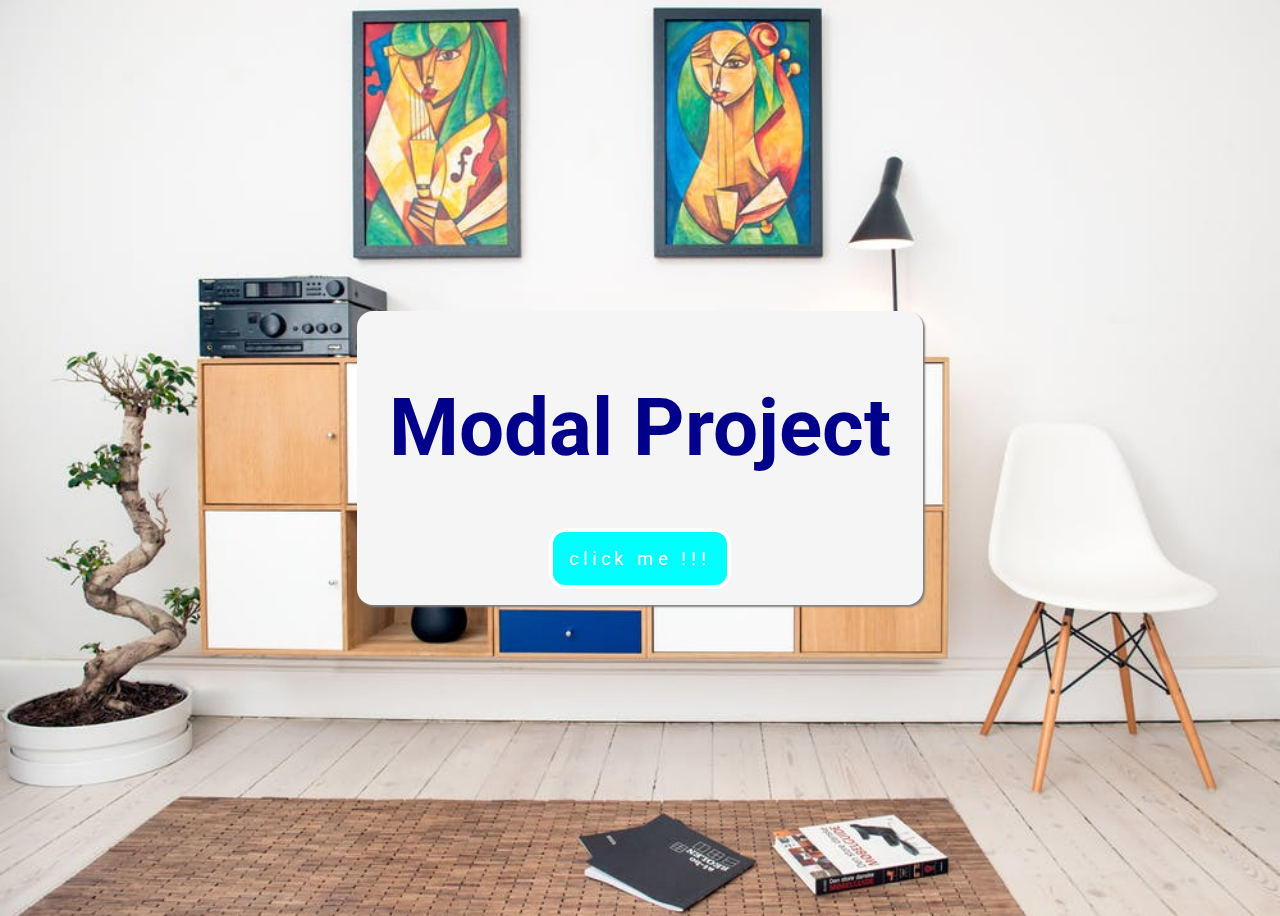
<file: 05-modal/index.html>
<!DOCTYPE html>
<html lang="en">
<head>
    <meta charset="UTF-8">
    <meta http-equiv="X-UA-Compatible" content="IE=edge">
    <meta name="viewport" content="width=device-width, initial-scale=1.0">
    <title>Document</title>
    <link rel="stylesheet" href="https://cdnjs.cloudflare.com/ajax/libs/font-awesome/6.3.0/css/all.min.css" integrity="sha512-SzlrxWUlpfuzQ+pcUCosxcglQRNAq/DZjVsC0lE40xsADsfeQoEypE+enwcOiGjk/bSuGGKHEyjSoQ1zVisanQ==" 
    crossorigin="anonymous" referrerpolicy="no-referrer" />
    <link rel="preconnect" href="https://fonts.googleapis.com">
<link rel="preconnect" href="https://fonts.gstatic.com" crossorigin>
<link href="https://fonts.googleapis.com/css2?family=Poppins:wght@300&family=Roboto:wght@300&display=swap" rel="stylesheet">
    <link rel="stylesheet" href="style.css">
</head>
<body>
    <div class="container">
        <h1 class="text">Modal Project</h1>
        
        <button class="btn btn-success">click me !!!</button>
    </div>
    <div class="modal-overlay ">
        <div class="modal-container">
            <h3>modal container</h3>
            <button class="close-btn">
                <i class="fa-solid fa-xmark"></i>
            </button>
        </div>
        
    </div>
</body>
    <script src="app.js"></script>
</html>
</file>
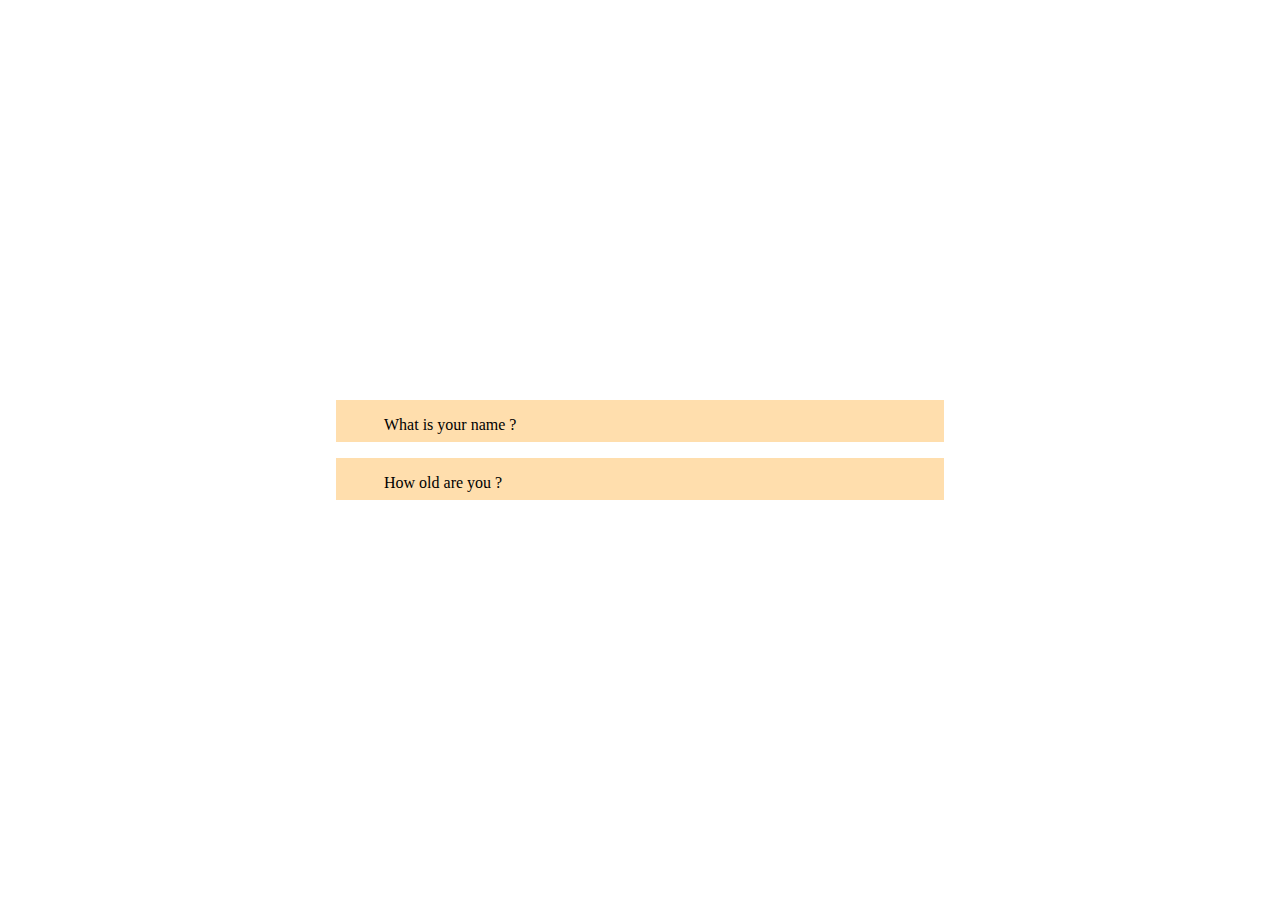
<file: 07-question/index.html>
<!DOCTYPE html>
<html lang="en">
<head>
    <meta charset="UTF-8">
    <meta http-equiv="X-UA-Compatible" content="IE=edge">
    <meta name="viewport" content="width=device-width, initial-scale=1.0">
    <title>Document</title>
    <link rel="stylesheet" href="https://cdnjs.cloudflare.com/ajax/libs/font-awesome/6.3.0/css/all.min.css" integrity="sha512-SzlrxWUlpfuzQ+pcUCosxcglQRNAq/DZjVsC0lE40xsADsfeQoEypE+enwcOiGjk/bSuGGKHEyjSoQ1zVisanQ==" 
    crossorigin="anonymous" referrerpolicy="no-referrer" />
    <link rel="preconnect" href="https://fonts.googleapis.com">
    <link rel="stylesheet" href="style.css">
</head>
<body>
    <div class="container-all"></div>
    <!-- <div class="container">
        <div class="container-question">
            <p class="question-text">What is your name ?</p>
            <button class="question-btn">
                <i class="fa-regular fa-square-plus"></i>
            </button>
        </div>
        <div class="container-answer">
            <p>Lorem ipsum, dolor sit amet consectetur a
                dipisicing elit. Rerum sit cum, quod tempora 
                quasi sapiente illo mollitia aspernatur deserunt 
                pariatur dolor ratione 
                sequi laudantium magni aperiam amet 
                voluptatem nobis numquam!</p>
        </div>
    </div> -->
</body>
<script src="app.js"></script>
</html>
</file>
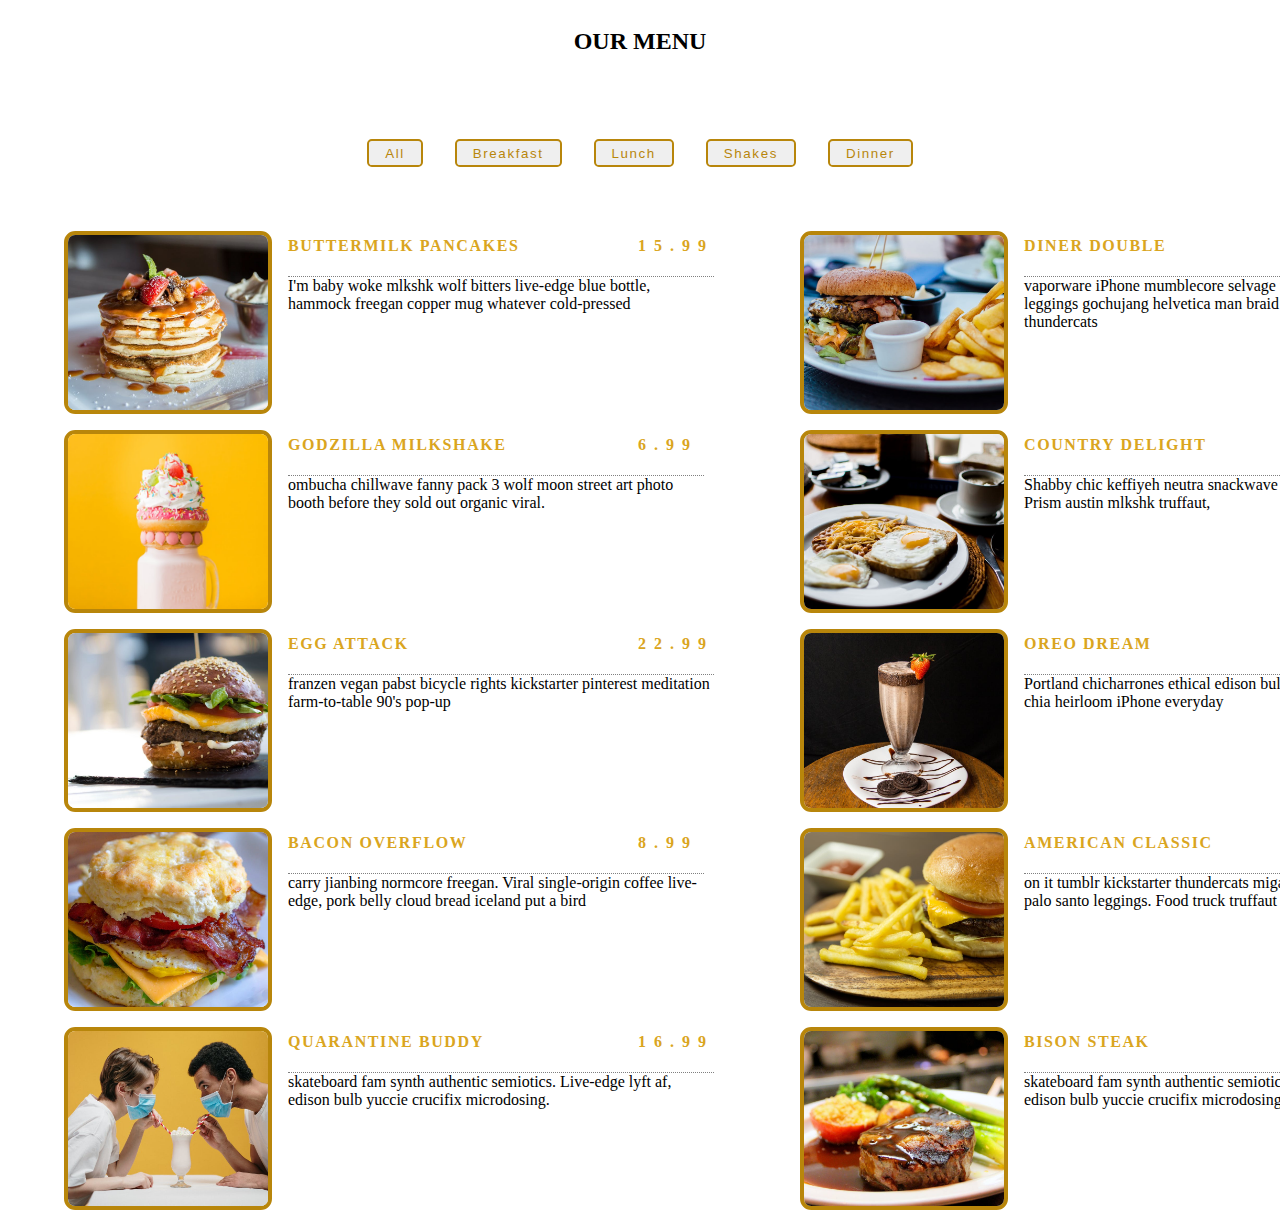
<file: 08-section/index.html>
<!DOCTYPE html>
<html lang="en">
<head>
    <meta charset="UTF-8">
    <meta http-equiv="X-UA-Compatible" content="IE=edge">
    <meta name="viewport" content="width=device-width, initial-scale=1.0">
    <link rel="stylesheet" href="https://cdnjs.cloudflare.com/ajax/libs/font-awesome/6.3.0/css/all.min.css" integrity="sha512-SzlrxWUlpfuzQ+pcUCosxcglQRNAq/DZjVsC0lE40xsADsfeQoEypE+enwcOiGjk/bSuGGKHEyjSoQ1zVisanQ==" 
    crossorigin="anonymous" referrerpolicy="no-referrer" />
    <title>Document</title>
    <link rel="stylesheet" href="style.css">
</head>
<body>
    <section class="menu">
        <!--title-->
        <div class="title">
            <h2>our menu</h2>
            <div class="underline">
            </div>
        </div>
        <!-- filter button -->
        <div class="btn-container">
            <!-- <button class="btn-all filter-btn" data-id="all">all</button>
            <button class="btn-breakfast filter-btn" data-id="breakfast">breakfast</button>
            <button class="btn-lunch filter-btn" data-id="lunch">lunch</button>
            <button class="btn-shakes filter-btn" data-id="shakes">shakes</button>
            <button class="btn-dinner filter-btn" data-id="dinner">dinner</button> -->
        </div>
        <!-- menu items -->
        <div class="section-center">
            <!-- single items -->
            <!-- <artical class="artical">
                <img src="./menu-item.jpeg" class="photo" 
                alt="menu item" srcset="">
                <div class="item-info">
                    <header>
                        <h4>buttermilk pancakes</h4>
                        <h4 class="price">$15</h4>
                    </header>
                    <p class="item-text">
                        Lorem ipsum dolor sit amet consectetur adipisicing elit.
                         Sequi recusandae vitae reiciendis incidunt odio nemo 
                         accusantium velit suscipit! Soluta quibusdam atque quis 
                         non sit molestiae 
                        dolorem repellendus consequuntur molestias iste!
                    </p>
                </div>
            </artical> -->
            <!-- end of single item -->
        </div>
    </section>
</body>
<script src="app.js"></script>
</html>
</file>
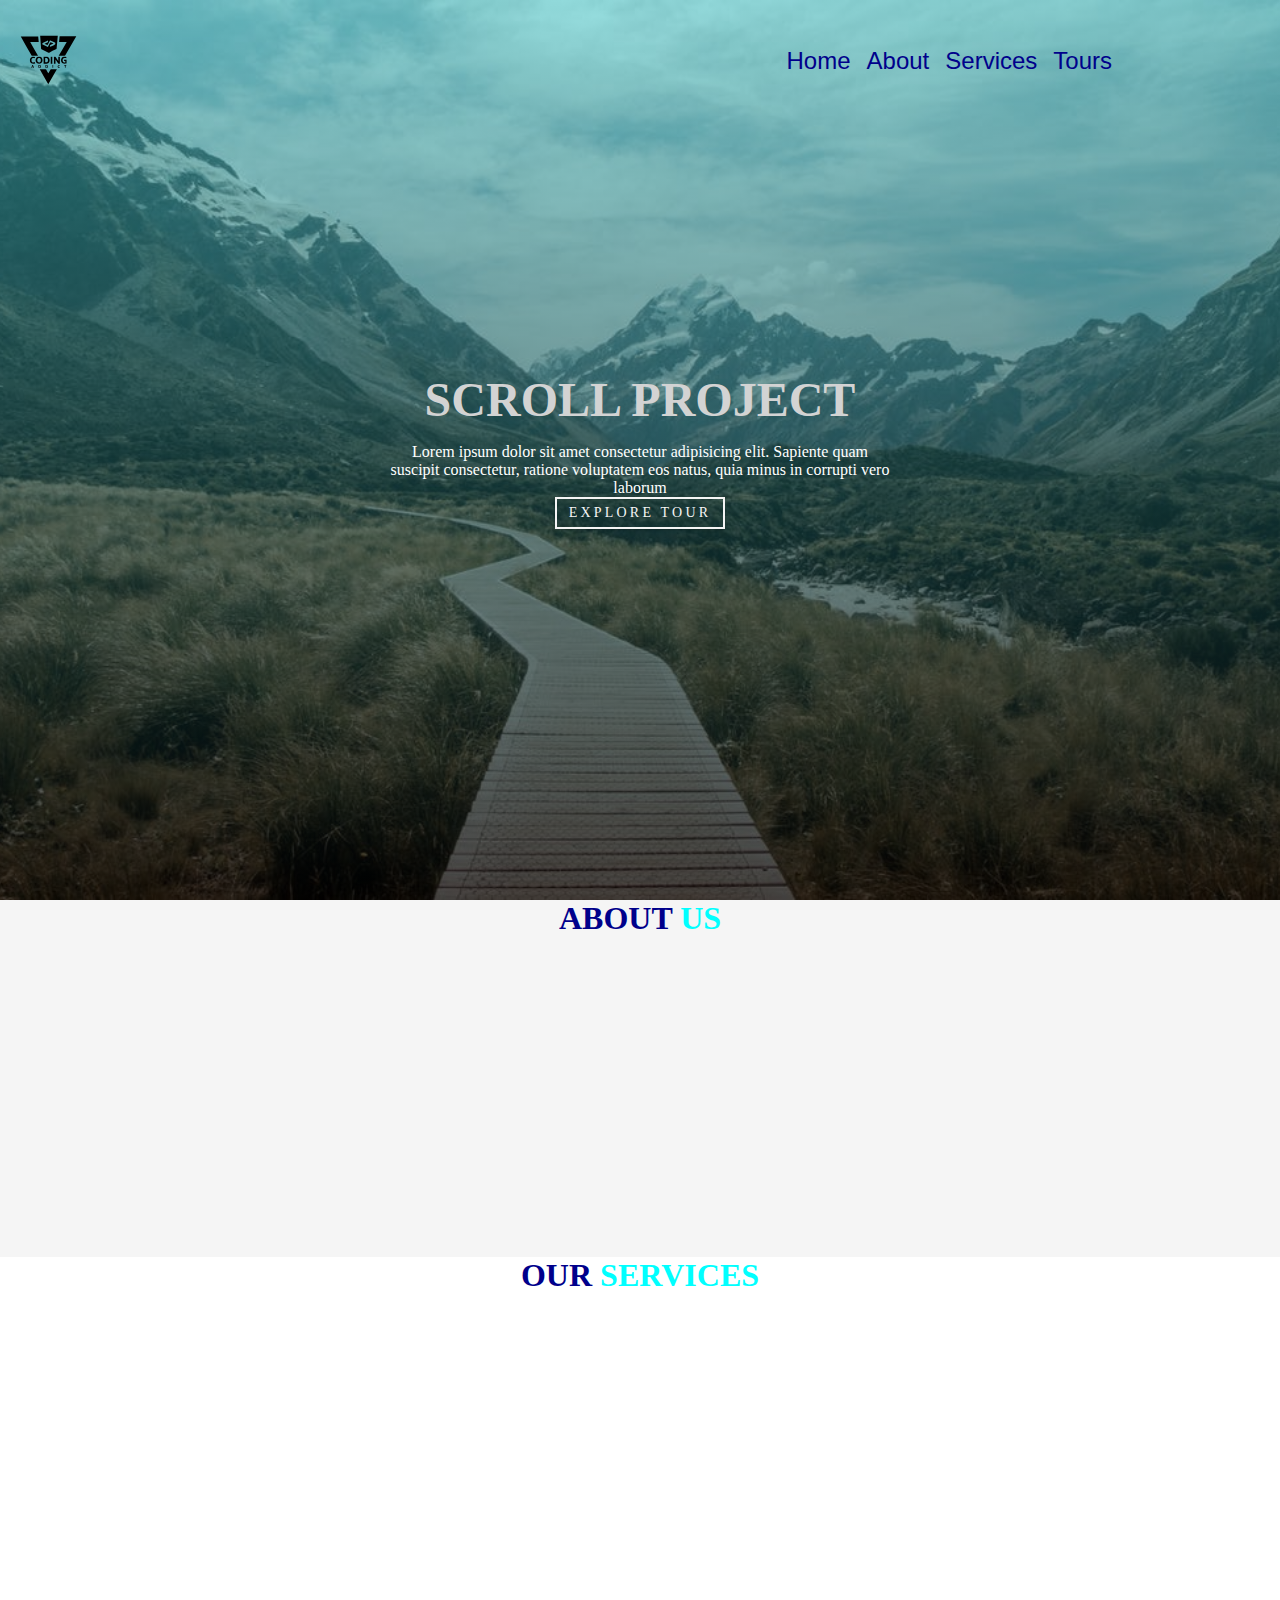
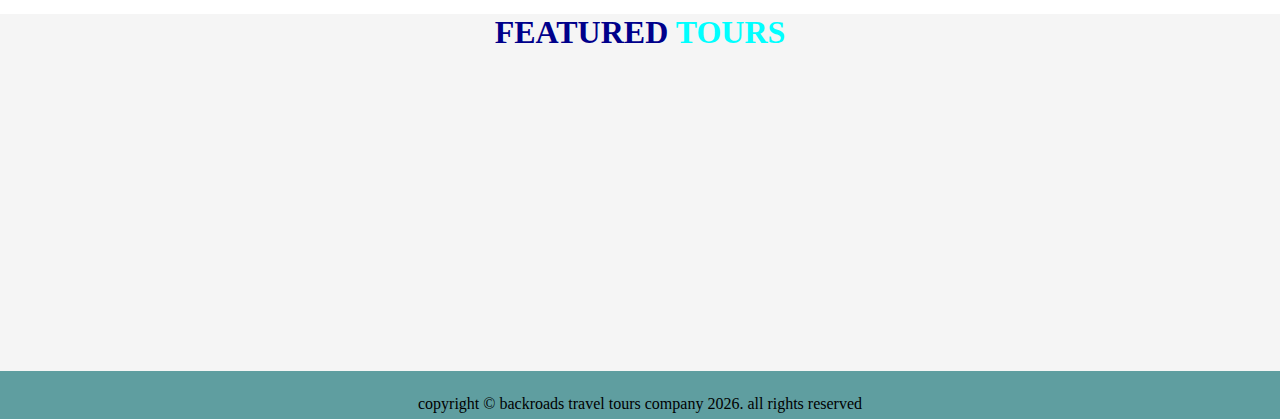
<file: 10-scroll/index.html>
<!DOCTYPE html>
<html lang="en">
<head>
    <meta charset="UTF-8">
    <meta http-equiv="X-UA-Compatible" content="IE=edge">
    <meta name="viewport" content="width=device-width, initial-scale=1.0">
    <link rel="stylesheet" href="https://cdnjs.cloudflare.com/ajax/libs/font-awesome/6.3.0/css/all.min.css" integrity="sha512-SzlrxWUlpfuzQ+pcUCosxcglQRNAq/DZjVsC0lE40xsADsfeQoEypE+enwcOiGjk/bSuGGKHEyjSoQ1zVisanQ==" 
    crossorigin="anonymous" referrerpolicy="no-referrer" />
    <title>Document</title>
    <link rel="stylesheet" href="style.css">
</head>
<body>
    <header class="header-container" id="home">
        <nav class="nav-container">
            <div class="nav-logo">
                <img src="./logo.svg" alt="logo" class="img-logo">
                <button class="nav-toggle">
                    <i class="fa-solid fa-bars"></i>
                </button>
            </div>
            <div class="nav-title">
                <ul class="links">
                    <li>
                        <a href="#home">home</a>
                    </li>
                    <li>
                        <a href="#about">about</a>
                    </li>
                    <li>
                        <a href="#services">services</a>
                    </li>
                    <li><a href="#tours">tours</a></li>
                </ul>
            </div>
        </nav>
        
        <div class="banner">
            <div class="title-container">
                <h1>SCROLL PROJECT</h1>
                <p>Lorem ipsum dolor sit amet consectetur adipisicing elit. Sapiente quam suscipit consectetur,
                    ratione voluptatem eos natus, quia minus in corrupti vero laborum
                </p>
                <a href="#tours" class="banner-link">explore tour</a>
            </div>
        </div>
    </header>
    <!-- about -->
    <section id="about" class="section1">
        <div class="title">
          <h2>about <span>us</span></h2>
        </div>
      </section>
      <!-- services -->
      <section id="services" class="section2">
        <div class="title">
          <h2>our <span>services</span></h2>
        </div>
      </section>
      <!-- contact -->
      <section id="tours" class="section3">
        <div class="title">
          <h2>featured <span>tours</span></h2>
        </div>
      </section>
      <!-- footer -->
      <footer class="section">
        <p>
          copyright &copy; backroads travel tours company
          <span id="date"></span>. all rights reserved
        </p>
        
      </footer>
      <a class="scroll-link " href="#home">
        <i class="fas fa-arrow-up"></i>
      </a>
</body>
    <script src="app.js"></script>
</html>
</file>
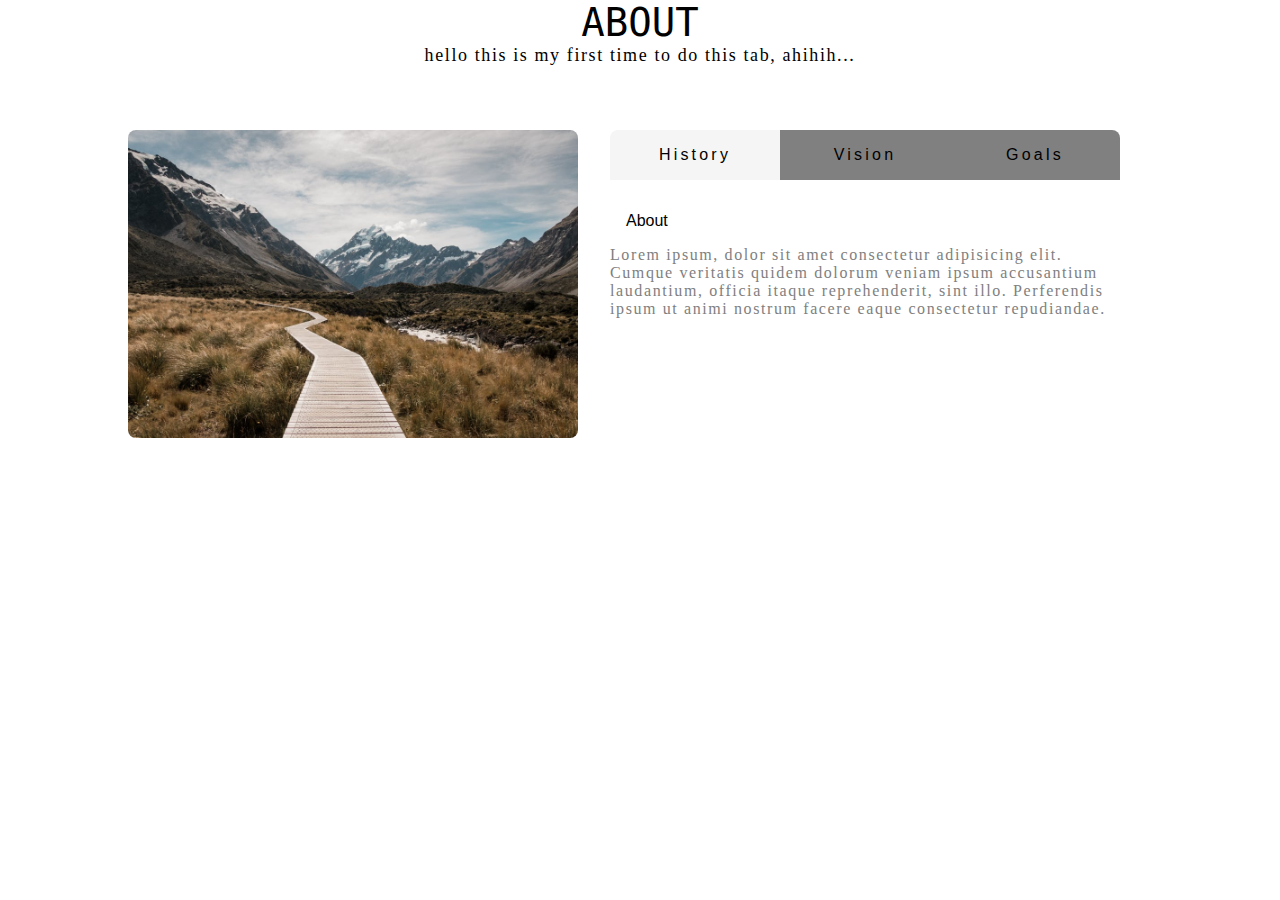
<file: 11-tabs/index.html>
<!DOCTYPE html>
<html lang="en">
<head>
    <meta charset="UTF-8">
    <meta http-equiv="X-UA-Compatible" content="IE=edge">
    <meta name="viewport" content="width=device-width, initial-scale=1.0">
    <title>Document</title>
    <link rel="stylesheet" href="style.css">
</head>
<body>
    <h1 class="main-title">about</h1>
    <p class="large-p">hello this is my first time to do this tab, ahihih...</p>
    <div class="all-container">
        <div class="tabs-container">
            <div class="img-container">
                <img src="./hero-bcg.jpeg" alt="image" class="img">
            </div>
            <article>
                <div class="tabs-title-container">
                    <button class="btn-tabs active" data-id = 'history'>history</button>
                    <button class="btn-tabs" data-id = 'vision'>vision</button>
                    <button class="btn-tabs" data-id = 'goals'>goals</button>
                </div>
                <div class="content-container">
                    <h4 class="title-content">about</h4>
                    <p class="content">
                        Lorem ipsum, dolor sit amet consectetur adipisicing elit. 
                        Cumque veritatis quidem dolorum veniam ipsum accusantium laudantium,
                         officia itaque reprehenderit, sint illo. Perferendis ipsum 
                         ut animi nostrum facere eaque consectetur repudiandae.
                    </p>
                </div>
            </article>
        </div>
    </div> 
</body>
<script src="app.js"></script>
</html>
</file>
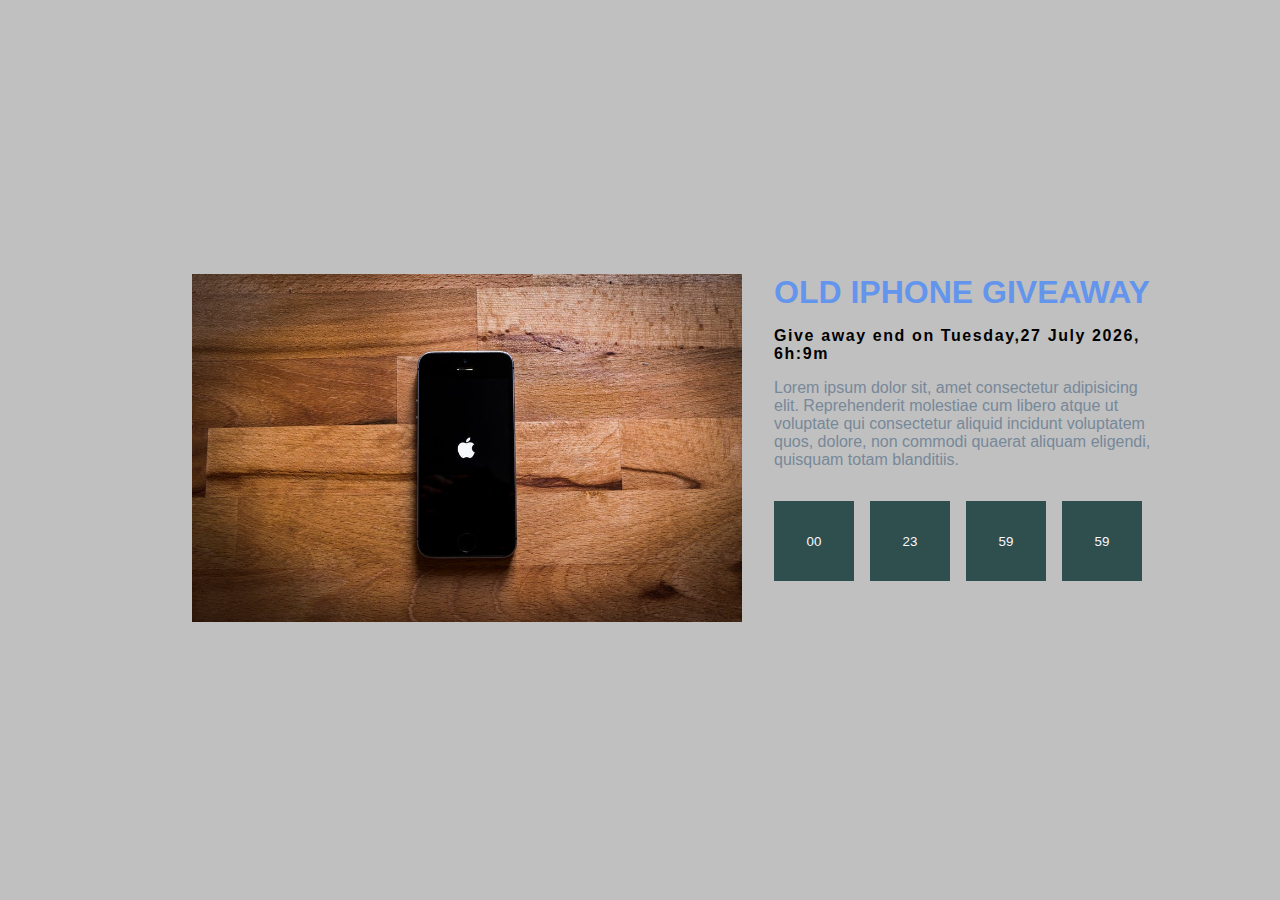
<file: 12-countdown/index.html>
<!DOCTYPE html>
<html lang="en">
<head>
    <meta charset="UTF-8">
    <meta http-equiv="X-UA-Compatible" content="IE=edge">
    <meta name="viewport" content="width=device-width, initial-scale=1.0">
    <title>Document</title>
    <link rel="stylesheet" href="style.css">
</head>
<body>
    <div class="all-container">
        <div class="countdown-container">
            <div class="countdow-img">
                <img src="./gift.jpeg" alt="image" class="img">
            </div>
            <div class="right-container">
                <h1>OLD IPHONE GIVEAWAY</h1>
                <h4 class="give-away"></h4>
                
                <p>Lorem ipsum dolor sit, amet consectetur adipisicing elit. Reprehenderit 
                    molestiae cum libero atque ut voluptate qui consectetur aliquid incidunt
                     voluptatem quos, dolore,
                     non commodi quaerat aliquam eligendi, quisquam totam blanditiis.</p>
                <div class="btn-timer">
                    <button class="day deadline-format">10 day</button>
                    <button class="hour deadline-format">1 hour</button>
                    <button class="minute deadline-format">10 day</button>
                    <button class="second deadline-format">10 day</button>
                 
                </div>
            </div>
        </div>
    </div>
</body>
<script src="app.js"></script>
</html>
</file>
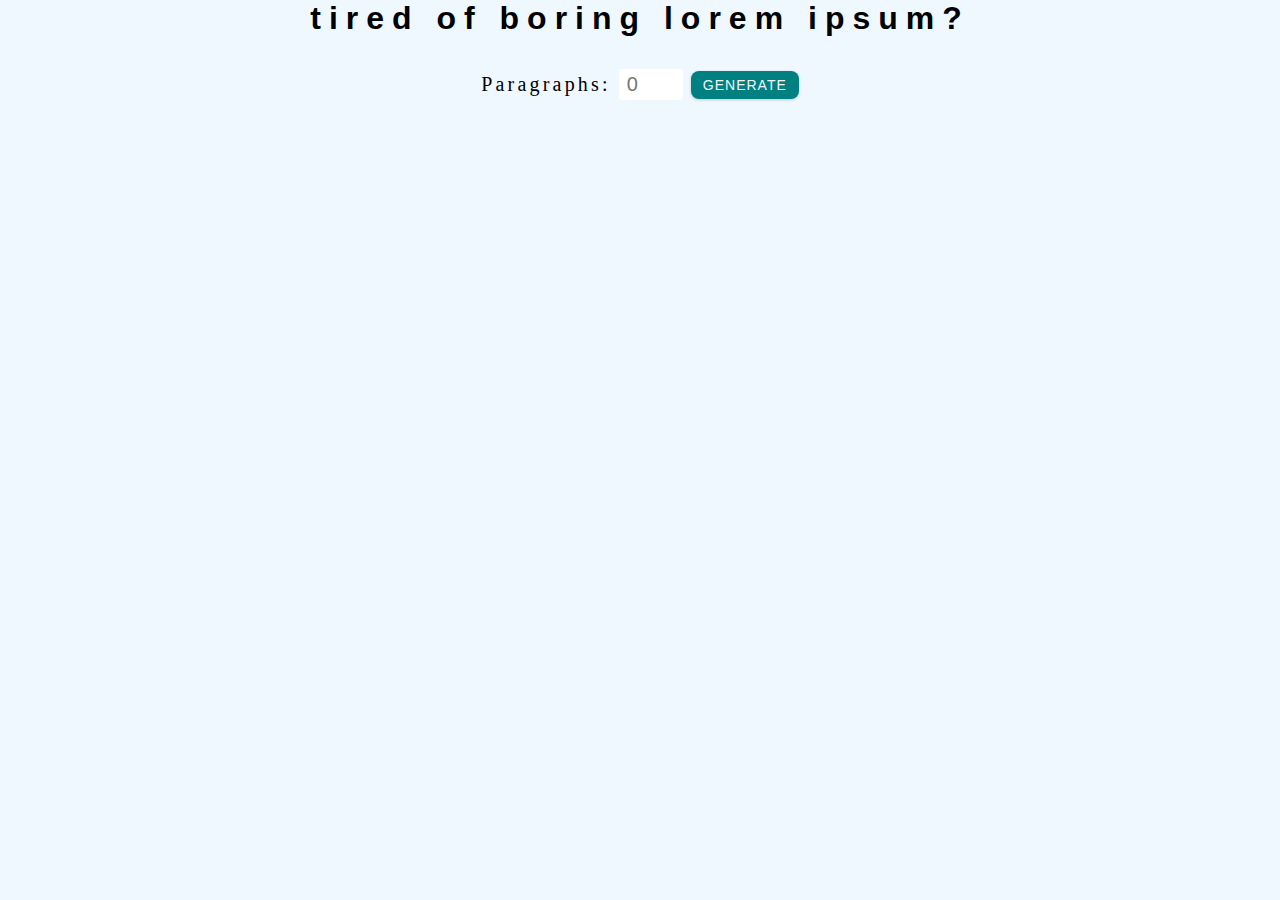
<file: 13-lorem-ipsum/index.html>
<!DOCTYPE html>
<html lang="en">
<head>
    <meta charset="UTF-8">
    <meta http-equiv="X-UA-Compatible" content="IE=edge">
    <meta name="viewport" content="width=device-width, initial-scale=1.0">
    <title>Document</title>
    <link rel="stylesheet" href="style.css">
</head>
<body>
    <section class="section-center">
        <h3>tired of boring lorem ipsum?</h3>
        <form class="lorem-form">
          <label for="amount">paragraphs:</label>
          <input type="number" name="amount" id="amount" placeholder="0" />
          <button type="submit" class="btn">generate</button>
        </form>
        <article class="lorem-text"></article>
      </section>
</body>
    <script src="app.js"></script>
</html>
</file>
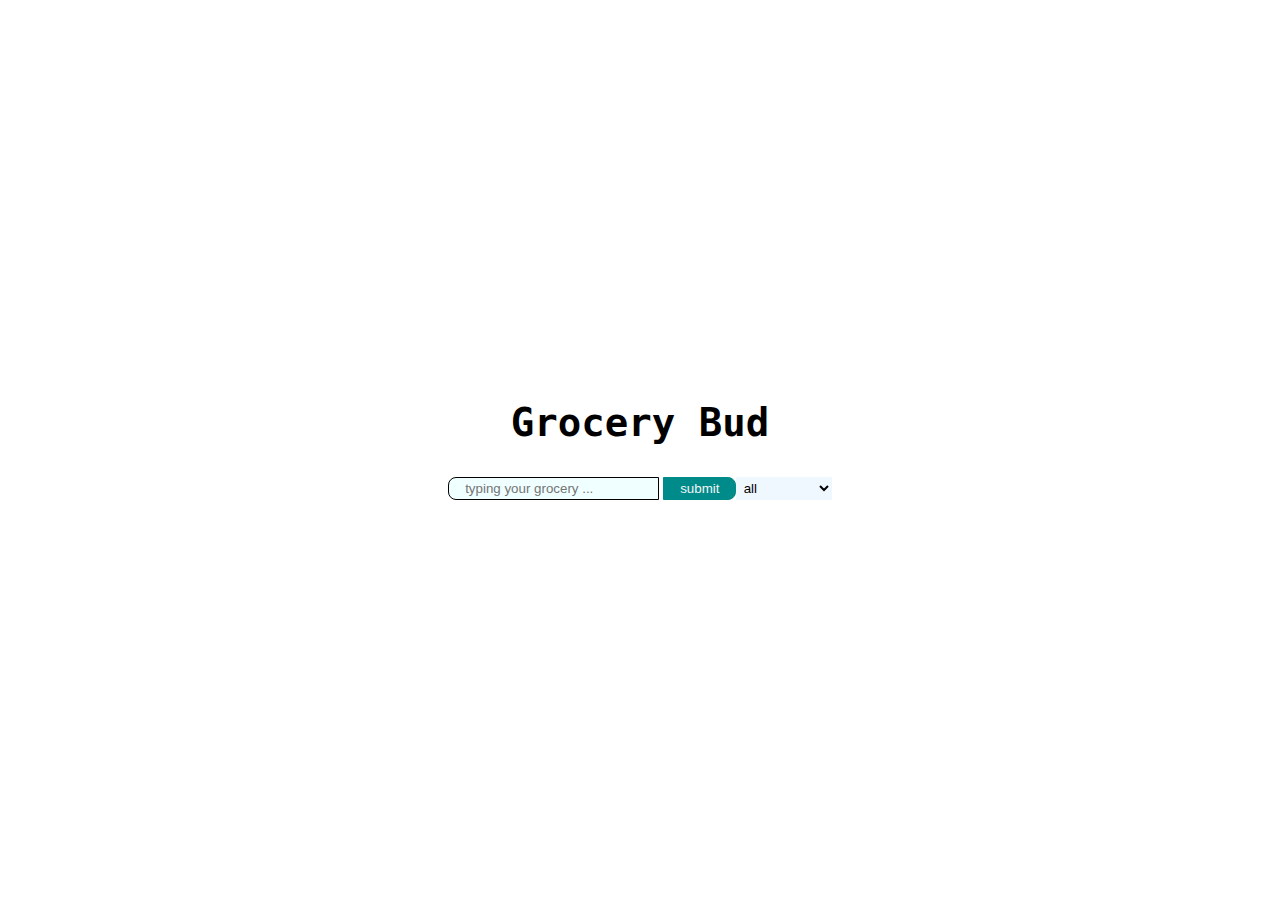
<file: 14-grocery-bud(to-do-list)/index.html>
<!DOCTYPE html>
<html lang="en">
<head>
    <meta charset="UTF-8">
    <meta http-equiv="X-UA-Compatible" content="IE=edge">
    <meta name="viewport" content="width=device-width, initial-scale=1.0">
    <link rel="stylesheet" href="https://cdnjs.cloudflare.com/ajax/libs/font-awesome/6.3.0/css/all.min.css" integrity="sha512-SzlrxWUlpfuzQ+pcUCosxcglQRNAq/DZjVsC0lE40xsADsfeQoEypE+enwcOiGjk/bSuGGKHEyjSoQ1zVisanQ==" 
    crossorigin="anonymous" referrerpolicy="no-referrer" />
    <title>Document</title>
    <link rel="stylesheet" href="style.css">
</head>
<body>
    <div class="all-container">
        <div class="to-do-container">
            <h1 class="title">Grocery Bud</h1>
            <div class="form-container">
                <form action="" class="form">
                    <input type="text" class="grocery-input" placeholder="typing your grocery ... ">
                    <button type="submit" class="btn-grocery">submit</button>
                </form>
                <div class="filter-container">
                    <select class="filter">
                        <option value="all" data-id="all">all</option>
                        <option value="complete"data-id='complete'>complete</option>
                        <option value="uncomplete" data-id="uncomplete">uncomplete</option>
                    </select>
                </div>
            </div>
            <div class="items-container"></div>
        </div>
    </div>
</body>
<script src="app.js"></script>
</html>
</file>
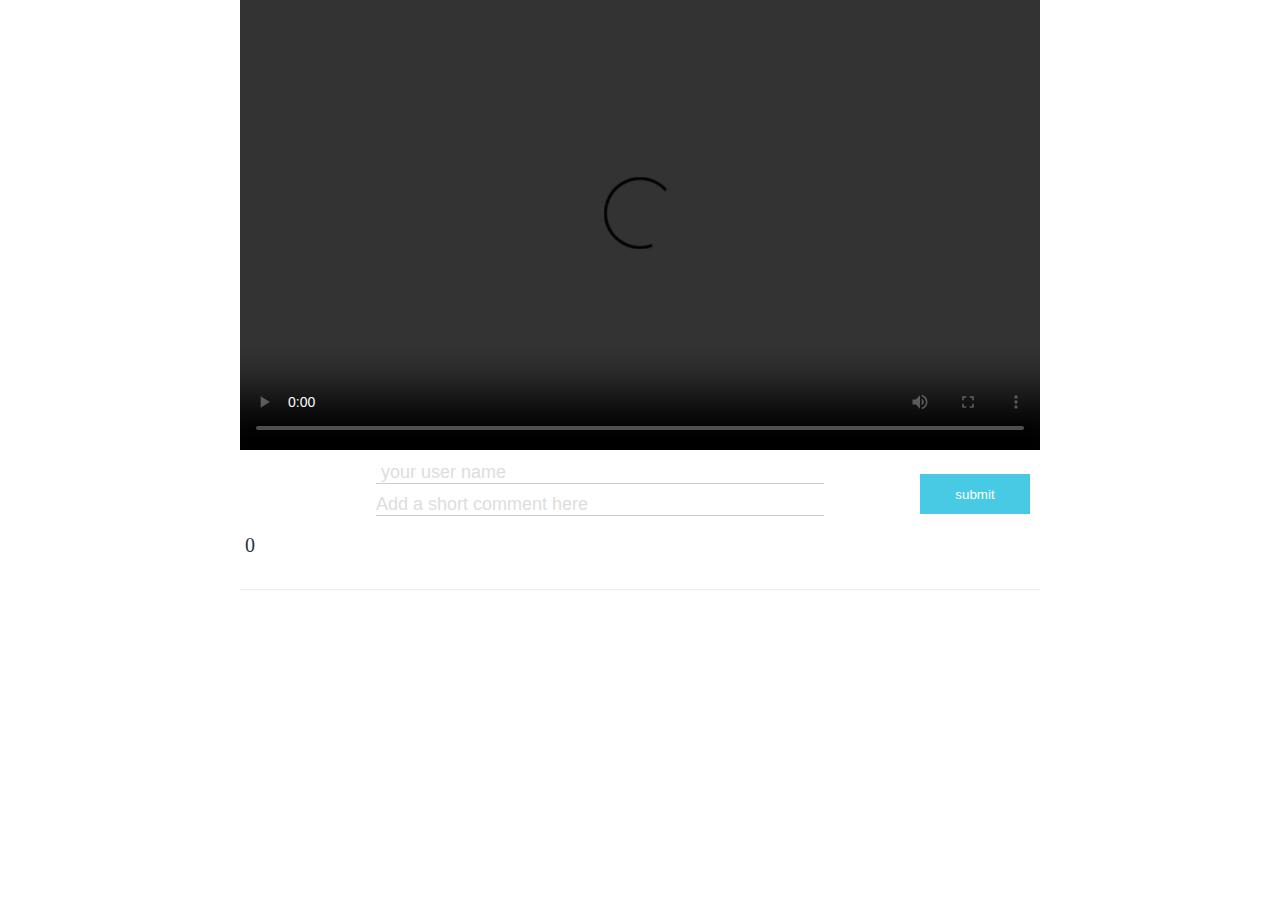
<file: 17-comment-video/index.html>
<!DOCTYPE html>
<html lang="en">
<head>
    <meta charset="UTF-8">
    <meta http-equiv="X-UA-Compatible" content="IE=edge">
    <meta name="viewport" content="width=device-width, initial-scale=1.0">
    <title>Document</title>
    <link rel="stylesheet" href="https://cdnjs.cloudflare.com/ajax/libs/font-awesome/6.3.0/css/all.min.css" integrity="sha512-SzlrxWUlpfuzQ+pcUCosxcglQRNAq/DZjVsC0lE40xsADsfeQoEypE+enwcOiGjk/bSuGGKHEyjSoQ1zVisanQ==" 
    crossorigin="anonymous" referrerpolicy="no-referrer" />
    <link rel="stylesheet" href="style.css">
</head>
<body>
    <div class="container center__display">
        <div class="top">
            <div class="video__container">
                <video src="" width="800" height="450" controls>
                    <source src="">
                </video>
                <form >
                    <div class="heart__icon center__display">
                        <i class="far fa-heart"></i>
                    </div>
                    <div class="form__info center__display">
                        <input type="text" name="user"
                        id="user" placeholder=" your user name">
                        <input type="text"
                        name="comment" id="comment"
                        placeholder="Add a short comment here">
                    </div>
                    <button type="submit" class="submit_btn">
                        submit
                    </button>
                </form>
                <div class="likes__count">
                    <i class="far fa-heart"></i>
                    <small class="count">0</small>
                </div>
            </div>
            <div class="comments__container center__display">
            </div>
        </div>
    </div>
</body>
<script src="app.js"></script>
</html>
</file>
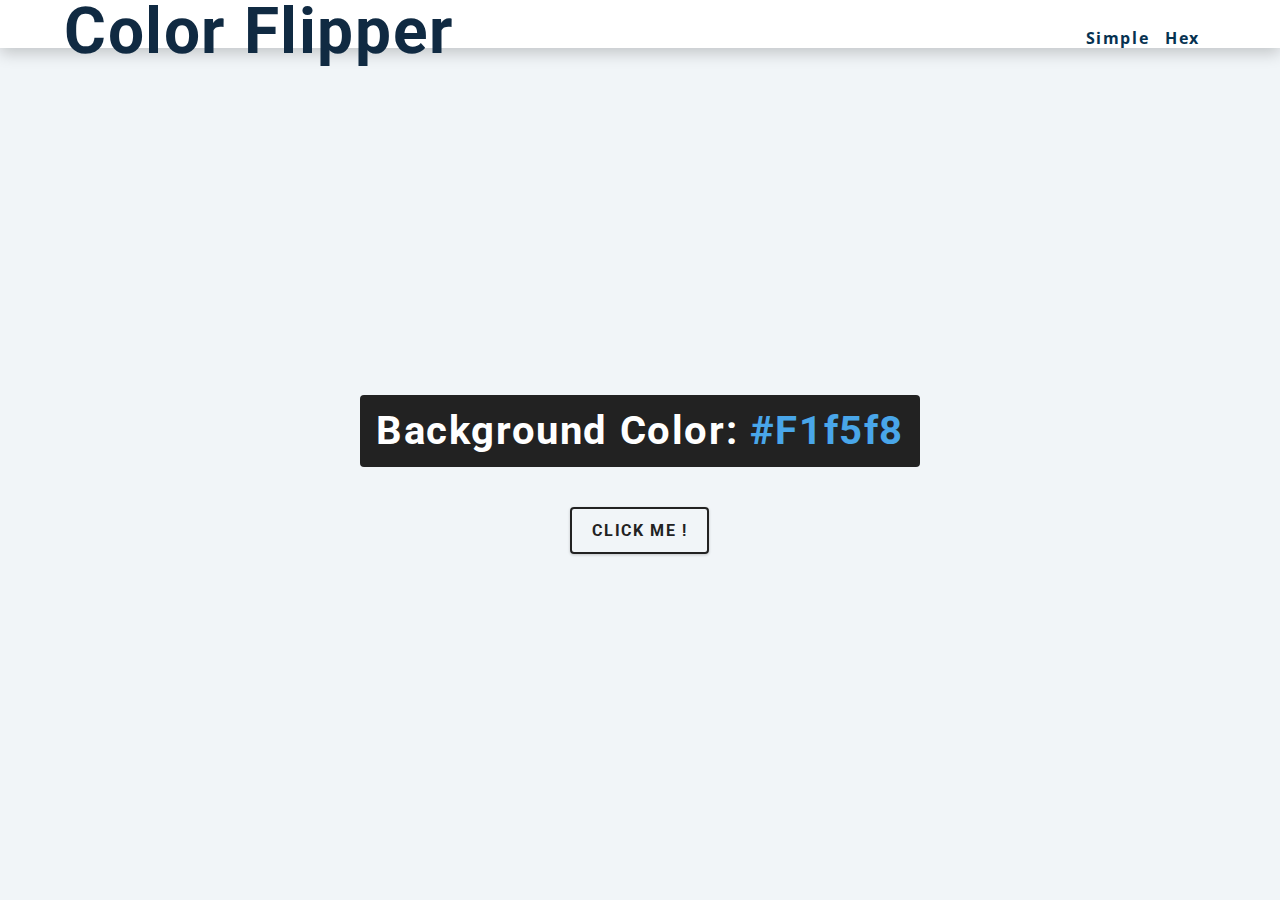
<file: 01-color-flipper/setup/index.html>
<!DOCTYPE html>
<html lang="en">
  <head>
    <meta charset="UTF-8" />
    <meta name="viewport" content="width=device-width, initial-scale=1.0" />
    <title>Color Flipper || Simple</title>

    <!-- styles -->
    <link rel="stylesheet" href="styles.css" />
  </head>
  <body>
    <nav>
      <div class="nav nav-center">
        <h1 class="w-50">color flipper</h1>
        <ul>
          <li>
            <a href="index.html">simple</a>
          </li>
          <li>
            <a href="hex.html">hex</a>
          </li>
        </ul>
      </div>
      
    </nav>
    <main>
      <div class="container">
        <h2>
          background color:
          <span class="color">
            #f1f5f8
          </span>
        </h2>
        <button class="btn btn-hero" id="btn">click me !</button>
      </div>
    </main>
    <!-- javascript -->
    <script src="app.js"></script>
  </body>
</html>
</file>
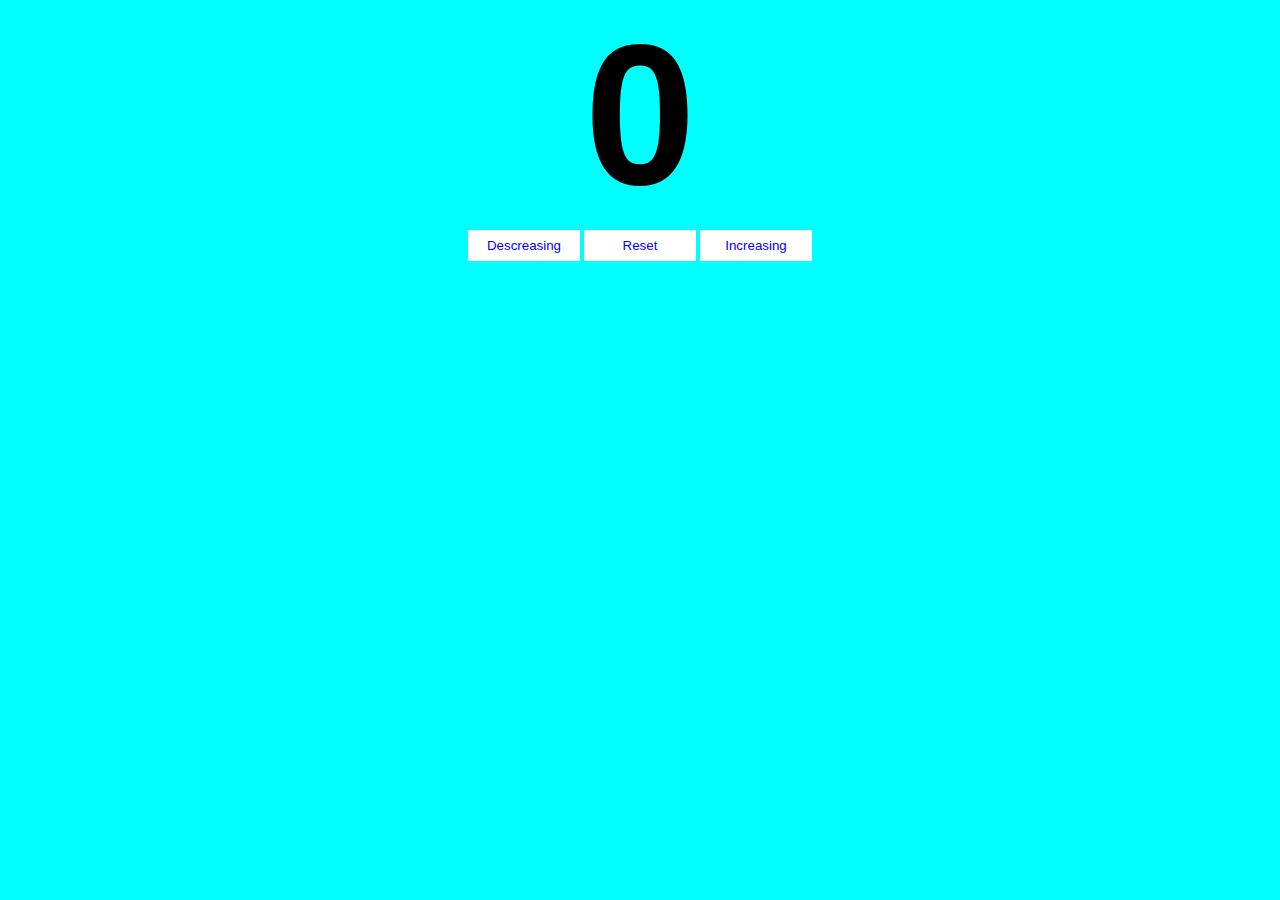
<file: 02-counter/setup/index.html>
<!DOCTYPE html>
<html lang="en">
  <head>
    <meta charset="UTF-8" />
    <meta name="viewport" content="width=device-width, initial-scale=1.0" />
    <title>Counter</title>

    <!-- styles -->
    <link rel="stylesheet" href="styles.css" />
  </head>
  <body>
    
    <div class="container">
      <h1 class="counter">0</h1>
      <button class="Descreasing btn">Descreasing</button>
      <button class="Reset btn">Reset</button>
      <button class="Increasing btn">Increasing</button>
    </div>
    <!-- javascript -->
    <script src="app.js"></script>
  </body>
</html>
</file>
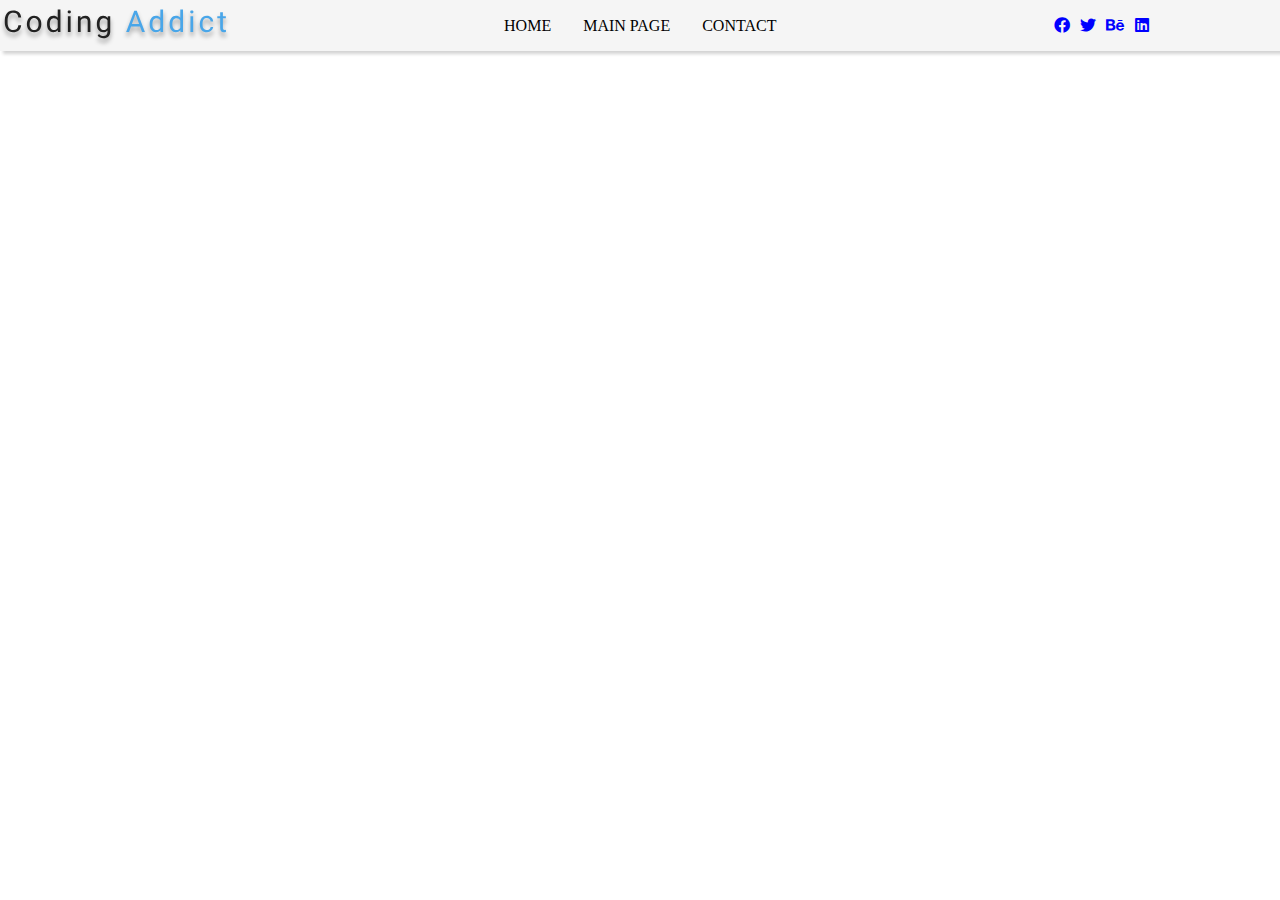
<file: 04-navbar/setup/index.html>
<!DOCTYPE html>
<html lang="en">
  <head>
    <meta charset="UTF-8" />
    <meta name="viewport" content="width=device-width, initial-scale=1.0" />
    <title>Navbar</title>
    <!-- font-awesome -->
    <link
      rel="stylesheet"
      href="https://cdnjs.cloudflare.com/ajax/libs/font-awesome/5.14.0/css/all.min.css"
    />

    <!-- styles -->
    <link rel="stylesheet" href="styles.css" />
  </head>
  <body>
    <div class="container">
      <div class="header-container">
        <div class="toggle-container">
          <img src="./logo.svg" alt="logo">
          <button class="nav-toggle">
            <i class="fas fa-bars"></i>
          </button>
        </div>
        <ul class=" link-toggle links">
          <li>home</li>
          <li>main page</li>
          <li>contact</li>
        </ul>
        <div class="logo-container">
          <a href="https://twitter.com/">
            <i class="fab fa-facebook"></i>
          </a>
          <a href="https://twitter.com/">
            <i class="fab fa-twitter"></i>
          </a>
          <a href="https://twitter.com/">
            <i class="fab fa-behance"></i>
          </a>
          <a href="https://twitter.com/">
            <i class="fab fa-linkedin"></i>
          </a>
        </div>
      </div>
    </div>
    <!-- javascript -->
    <script src="app.js"></script>
  </body>
</html>
</file>
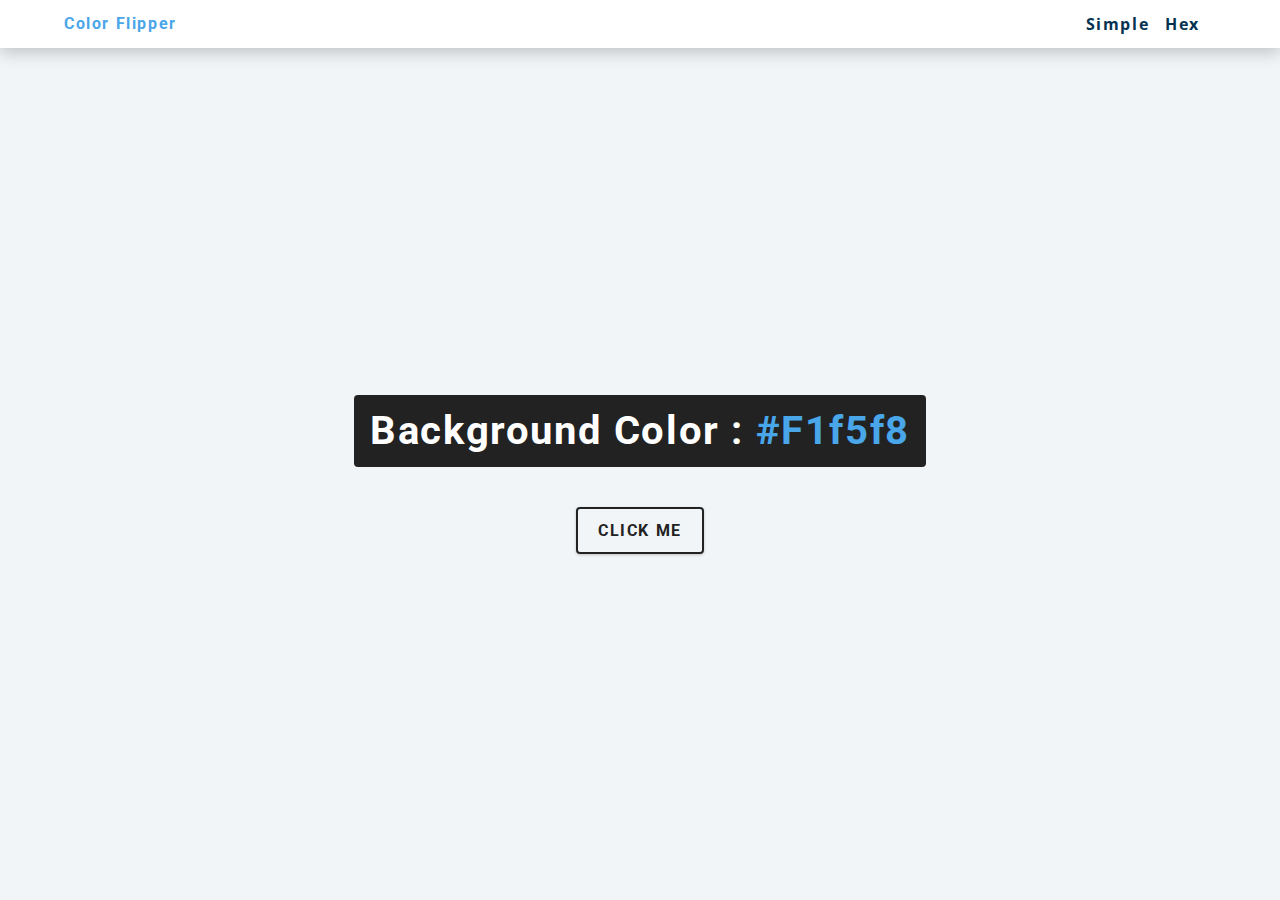
<file: 01-color-flipper/setup/hex.html>
<!DOCTYPE html>
<html lang="en">
  <head>
    <meta charset="UTF-8" />
    <meta name="viewport" content="width=device-width, initial-scale=1.0" />
    <title>
      Color Flipper || Simple
    </title>

    <!-- styles -->
    <link rel="stylesheet" href="styles.css" />
  </head>

  <body>
    <nav>
      <div class="nav-center">
        <h4>color flipper</h4>
        <ul class="nav-links">
          <li><a href="index.html">simple</a></li>
          <li><a href="hex.html">hex</a></li>
        </ul>
      </div>
    </nav>
    <main>
      <div class="container">
        <h2>background color : <span class="color">#f1f5f8</span></h2>
        <button class="btn btn-hero" id="btn">click me</button>
      </div>
    </main>
    <!-- javascript -->
    <script src="hex.js"></script>
  </body>
</html>
</file>
<file: 05-modal/style.css>
body{
    min-height: 100vh;
    background: url(./hero.jpeg) center/cover no-repeat;
    display: flex;
    justify-content: center;
    align-items: center;
}
.container{
    text-align: center;
    background-color: whitesmoke;
    padding: 1rem 2rem;
    box-shadow: 2px 2px 2px grey;
    border-radius: 1rem;
}
.text{
    color: darkblue;
    font-size: 5rem;
    font-family: 'Roboto', sans-serif;
}
.btn{
    padding: 1rem;
    color: white;
    background-color: aqua;
    font-family: 'Roboto', sans-serif;
    letter-spacing: 0.3rem;
    font-size: large;
    border-radius: 1rem;
    border: 4px solid white;
    transition: all 1s ease;
    cursor:pointer;
}
.btn:hover{
    color: aqua;
    border: 4px solid white;
    background-color: white;
    
}
.modal-container{
    background-color: whitesmoke;
    padding: 2rem;
    display: flex;
    justify-content: space-between;
    position: relative;
}

.modal-overlay{
    position: fixed;
    top: 0;
    left: 0;
    width:100vw;
    height: 100vh;
    display: none;
    justify-content: center;
    align-items: center;
    background-color: rgba(73, 166, 233, 0.5);;
}
.overlay{
    display: flex;
}
.modal-container h3{
    text-align: center;
    font-size: 2rem;
    font-family: 'Roboto';
    text-transform: capitalize;
    color: blue;
    margin-right: 5rem;
}
.close-btn{
    position: absolute;
    top:1rem;
    right:1rem;
    font-size:2rem;
    background: transparent;
    border:none;
    cursor: pointer;
    transition:all 1s ease;
    margin-left:5rem;
}
.close-btn i{
    font-weight: 900;
}
</file>
<file: 07-question/style.css>
*{
    box-sizing: border-box;
    margin:0;
    padding: 0;
}
body{
    display: flex;
    justify-content: center;
    align-items: center;
    height:100vh
}
.container-all{
    width:50%;
}
.container{
    background: navajowhite;
    display: block;
    font-family: cursive;
    font-weight: 400;
    padding: 0.5rem 3rem;
    position: relative;
    margin: 1rem;
}

.question-text{
    margin-top: 0.5rem;
}
.question-btn{
    position: absolute;
    top: 0.5rem;
    right: 1rem;
    border: none;
    background: none;
    color: cornsilk;
    transition: all 1s ease;
}
.question-btn i{
    font-weight: 900;
    font-size: xx-large;
}
.container-answer{
    display: none; 
    border-top: 1px solid whitesmoke;
    margin-top: 1rem;
}
</file>
<file: 08-section/style.css>
.section-center{
    width: 90vw;
    margin: 0 auto;
    display: grid;
    gap: 1rem 6rem;
    grid-template-columns: auto auto;
}
.artical{
    display: grid;
    grid-template-columns: 204px 1fr;
    gap: 0 1.25rem;
    max-width: 40rem;
}
.photo {
    height: 175px;
    width: 200px;
    object-fit: cover;
    border: 0.25rem solid darkgoldenrod;
    border-radius: 0.7rem;
}
.item-info header{
    margin-top: -1rem;
    margin-bottom: -1rem;
    display: grid;
    grid-template-columns: 350px auto;
    border-bottom: 1px dotted grey;
}
header h4{
    color:goldenrod;
    letter-spacing: 0.1rem;
    text-transform: uppercase;
}
.price{
    letter-spacing: 0.5rem;
    color: goldenrod;
}
.btn-container{
    display: flex;
    justify-content: center;
    align-items: center;
    margin: 4rem;
    transition: all 1s ease;
}
.btn-container button {
    color: darkgoldenrod;
    border: 2px solid darkgoldenrod;
    border-radius: 0.3rem;
    margin: 0rem 1rem;
    text-transform: capitalize;
    letter-spacing: 0.1rem;
    padding: 0.3rem 1rem;
}
.title{
    display: flex;
    justify-content: center;
    align-items: center;
    text-transform: uppercase;
}
</file>
<file: 10-scroll/style.css>
*{
    box-sizing: border-box;
    margin: 0;
    padding: 0;
}
html {
  scroll-behavior: smooth;
}
/* header */
.header-container{
    position:relative;
    height: 100vh;
    background: linear-gradient(rgba(63, 208, 212, 0.5), rgba(0, 0, 0, 0.7)), url(./hero-bcg.jpeg) center/cover no-repeat;
}



/* nav */
nav{
    display: flex;
    justify-content: space-between;
    align-items: center;
    position: absolute;
    top: 2rem;
    left: 0px;
    width: 100%;
    padding-left: 1rem;
}
.img-logo{
    width: 4rem;
}
.nav-toggle{
    display: none;
}
.links{
    display: flex;
    justify-content: center;
    align-items: center;
    list-style-type: none;
    text-transform: capitalize;
    margin-right: 10rem;
}
.nav-title ul li{
    color: darkcyan;
    font-size: 1.5rem;
    margin: 0rem 0.5rem;
    font-family: sans-serif;
}

/* banner */
.banner {
    position: absolute;
    top: 0;
    left: 0;
    width: -webkit-fill-available;
    height: inherit;
    padding: 2rem 4rem;
    display: flex;
    justify-content: center;
    align-items: center;
    text-align: center;
}
.title-container{
    width: 501px;
}
.title-container h1{
    color: lightgray;
    text-align:center;
    font-size:xxx-large;
}
.title-container p{
    color:white;
    margin-top:1rem;
}
.banner-link{
    color: whitesmoke;
    border-color: whitesmoke;
    border-radius: 0;
    padding: 0.5rem 1rem;
    text-align: center;
    text-transform: uppercase;
    background: transparent;
    padding: 0.375rem 0.75rem;
    letter-spacing: 0.2rem;
    display: inline-block;
    transition: all 1s ease;
    font-size: 0.875rem;
    border: 2px solid whitesmoke;
    cursor: pointer;
    box-shadow: 0 1px 3px rgb(0 0 0 / 20%);
    text-decoration: none;
}
/* about */
.section1,.section3 {
    padding-bottom: 20rem;
    background-color: whitesmoke;
    text-align: center;
  }
  .section2{
    text-align: center;
    padding-bottom: 20rem;
  }
  .section-center {
    width: 90vw;
    margin: 0 auto;
    max-width: 1170px;
  }
  h2{
    text-transform: uppercase;
    font-size:xx-large;
    color:darkblue;
  }
  h2 span {
    color:aqua;
  }
  .nav-title{
    z-index: 20;
  }
  ul li a{
    text-decoration: none;
    color: darkblue;
    transition:all 3s ease;
  }
  footer{
    height: 48px;
    text-align: center;
    padding: 1.5rem;
    background: cadetblue;
    font-family: cursive;
    position: relative;
  }
  .top-link{
    position: fixed;
    right: 2rem;
    bottom: 2rem;
    border: 1px solid blue;
    padding: 0.5rem;
    border-radius: 0.4rem;
    font-weight: bold;
    background: cornflowerblue;
    animation: boucing 1s ease-in-out infinite;
    transition: all 3s ease;
    z-index: 25;
  }

  @keyframes boucing {
    0% {
        transform: scale(1);
    }
    50% {
        transform: scale(1.5);
    }
    100% {
        transform: scale(1);
    }
  }
   .nav-fixed{
    position: fixed;
    top:0;
    left:0;
    background-color: whitesmoke;
   }
  /* navbar when max-width:850px */
  @media screen  and (max-width:800px){
    nav{
      display: block;
      background-color: whitesmoke;
      top: 0;
      padding: 1rem;
      z-index: 22;
    }
    .nav-title{
      height: 0;
      overflow: hidden;
      width: 100%;
      position: absolute;
      left: 0;
    }
    .nav-toggle{
      display: block;
    }
    .nav-logo{
      display: flex;
      justify-content: space-between;
      width: 90%;
    }
    .nav-toggle{
      display: inline-block;
      background-color: transparent;
      border: none;
      font-size: xx-large;
    }
    .links {
      display:block;
      list-style-type: none;
      text-transform: capitalize;
      margin-right: 10rem;
      background-color: whitesmoke;
      width: 100%;
  }
  .nav-title ul li {
    color: darkcyan;
    font-size: 1.5rem;
    margin: 0rem 1.5rem;
    font-family: sans-serif;
}
  
  }
</file>
<file: 11-tabs/style.css>
*{
    box-sizing: border-box;
    margin: 0;
    padding: 0;
}
.all-container{
    display: flex;
    justify-content: center;
    align-items: center;
    margin-top: 4rem;
}
.tabs-container{
    display: grid;
    grid-template-columns: 450px auto;
    width: 80vw;
}
.img{
    width: 100%;
    border-radius: 0.5rem;
}
.tabs-title-container{
    display: grid;
    grid-template-columns: 1fr 1fr 1fr;
    margin-bottom: 2rem;
}
.tabs-title-container ul {
    display: flex;
    list-style-type: none;
    text-transform: capitalize;
    font-weight: 600;
    font-family: cursive;
    justify-content: space-between;
    align-items: center;
    width: 100%;
}
article{
    margin: 0 2rem;
}
.main-title{
    text-align: center;
    text-transform: uppercase;
    font-family: monospace;
    font-weight: 500;
    font-size: xxx-large;
}
.large-p{
    text-align: center;
    /* font-weight: 700; */
    font-size: large;
    letter-spacing: 0.1rem;
}
.btn-tabs{
    padding: 1rem 3rem;
    border: none;
    text-transform: capitalize;
    font-size: 1rem;
    display: block;
    background: grey;
    cursor: pointer;
    transition: all 1s ease;
    letter-spacing: 0.2rem;
}
.btn-tabs:nth-child(3){
    border-top-right-radius: 0.5rem;
}
.btn-tabs:nth-child(1){
    border-top-left-radius: 0.5rem;
}
.active{
    background-color: whitesmoke;
}
.title-content{
    text-transform: capitalize;
    font-family: sans-serif;
    font-weight: 500;
    margin: 1rem;

}
.content{
    color: grey;
    letter-spacing: 0.1rem;
}
</file>
<file: 12-countdown/style.css>
*{
    box-sizing: border-box;
    margin: 0;
    padding: 0;

}
.all-container{
    display:flex;
    justify-content: center;
    align-items: center;
    height: 100vh;
    background-color: silver;
}
.countdown-container{
    display: grid;
    grid-template-columns: 550px auto;
    width:70vw;  
}
.right-container{
    margin: 0 2rem;
}
.right-container h1 {
    font-family: sans-serif;
    color: cornflowerblue;
}
.right-container p {
    font-family: sans-serif;
    color: lightslategrey;
}
.give-away{
    color:black;
    font-family: sans-serif;
    letter-spacing: 0.1rem;
    margin:1rem 0;
}
.img{
    width:100%;
}
.btn-timer{
    display: flex;
    margin-top: 2rem;
}
.deadline-format {
    background: darkslategrey;
    color: ghostwhite;
    margin-right: 1rem;
    width: 5rem;
    height: 5rem;
    display: grid;
    place-items: center;
    text-align: center;
    border: none;
}
</file>
<file: 13-lorem-ipsum/style.css>
*{
    box-sizing:border-box;
    margin: 0;
    padding: 0;
}
body{
    display: flex;
    justify-content: center;
    align-items: center;
    background-color: aliceblue;
}
.section-center{
    width: 70vw;
    text-align: center;
}
.section-center h3{
    font-family: sans-serif;
    font-size: xx-large;
    letter-spacing: 0.5rem;

}
.lorem-form {
    text-transform: capitalize;
    letter-spacing: 0.2rem;
    margin-top: 2rem;
    margin-bottom: 4rem;
    display: flex;
    justify-content: center;
    align-items: center;
}
label {
    font-size: 1.25rem;
    color: var(--clr-primary-1);
}
input {
    padding: 0.25rem 0.5rem;
    width: 4rem;
    border-radius: 0.2rem;
    border: none;
    margin: 0 0.5rem;
    font-size: 1.25rem;
}
.btn {
    text-transform: uppercase;
    background: teal;
    color: whitesmoke;
    padding: 0.375rem 0.75rem;
    letter-spacing: 1px;
    display: inline-block;
    transition: all 1s ease;
    font-size: 0.875rem;
    /* border: 2px solid; */
    cursor: pointer;
    box-shadow: 0 1px 3px rgb(0 0 0 / 20%);
    border-radius: 0.5rem;
    border: none;
}
.result {
    margin-bottom: 2rem;
}
</file>
<file: 14-grocery-bud(to-do-list)/style.css>
*{
    box-sizing: border-box;
    margin: 0;
    padding: 0;
}
.all-container{
    display: flex;
    justify-content: center;
    align-items: center;
    height: 100vh;
}
.to-do-container{
    text-align: center;

}
.title{
    font-family: monospace;
    font-size: xxx-large;
    margin-bottom: 2rem;
}
.grocery-input{
    background: azure;
    border: 1px solid black;
    padding: 0.2rem 1rem;
    border-top-left-radius: 0.5rem;
    border-bottom-left-radius: 0.5rem;
    color: black;
}
.btn-grocery{
    border-top-right-radius: 0.5rem;
    background-color: darkcyan;
    color: whitesmoke;
    padding: 0.2rem 1rem;
    border-bottom-right-radius: 0.5rem;
    border:1px solid darkcyan;
    transition: all 1s ease;
}
.btn-grocery:hover{
    background-color: whitesmoke;
    color: darkcyan;
    border:1px solid darkcyan;
    cursor: pointer;
}
.item{
    display: flex;
    justify-content: space-between;
    align-items: center;
    background-color: whitesmoke;
    margin: 1rem;
    box-shadow: 1px 1px 3px darkgrey;
    border-radius: 0.2rem;
}

.content{
    flex: 1;
    text-align: left;
    padding-left: 1rem;
    font-family: sans-serif;
    font-size: smaller;
}
.btn-trash{
    border: none;
    color: indianred;
    padding: 0.5rem;
    background-color: transparent;
    transition: all 1s ease;
}
.btn-trash:hover{
    color:brown;
    cursor: pointer;

}
.btn-edit{
    border: none;
    color: darkcyan;
    padding: 0.5rem;
    background-color: transparent;
    transition: all 1s ease;

}
.btn-edit:hover{
    color:darkgreen;
    cursor: pointer;
}
.fa-solid{
    pointer-events: none;
}
.toggle{
    text-decoration: line-through;
    opacity:0.5;
}
.filter{
    background: aliceblue;
    padding: 0.2rem;
    border: none;
    cursor: pointer;
}
.form-container{
    display: grid;
    grid-template-columns: auto auto;
    align-items: center;
}
</file>
<file: 17-comment-video/style.css>
*{
    padding: 0;
    margin: 0;
    box-sizing: border-box;
}

body{
    color: #293241;
}

.center__display{
    display: flex;
    flex-direction: column;
    justify-content: center;
    align-items: center;
}

.container .top{
    position: relative;
    border-bottom: 1px solid #eee;
}
.top .like__count{
    position: absolute;
    top:0;
    left:0;
    background-color: red;
    font-size: 20px;
    display: flex;
    justify-content: center;
    align-items:center;
    padding: 10px 20px;
    border-bottom-right-radius:20px;
    color:white;
}
.likes__count small{
    font-size: 20px;
    margin-left: 5px;
}
.top video{
    object-fit: fill;

}
form{
    display: grid;
    width: 100%;
    height: 80px;
    grid-template-columns: 5% 80% 15%;
}

.form__info input{
    border: none;
    background: transparent;
    width: 70%;
    border-bottom: 1px solid #ccc;
    font-size: 18px;
    margin-bottom: 10px;
    outline: none;
}
.form__info input::placeholder{
    color:#ddd
}

.top .heart__icon{
    color: red;
    font-size: 30px;
    cursor: pointer;
}
.top button{
    background-color: #48cae4;
    height: 50%;
    border: none;
    outline:none;
    color:white;
    transform: translateY(50%);
    margin-right: 10px;
    cursor: pointer;
}
/*comment*/
.comments__container{
    width: 800px;
    margin-top: 2rem;
}
.comment__card{
    width: 100%;
    height: 80px;
    display: grid;
    grid-template-columns: 10% auto;
    margin: 0.5rem;
    border-bottom: 1px solid #eee;
}

.comment__card .pic{
    background-color: #48cae4;
    border-radius: 50%;
    margin: 10%;
    font-size:25px;
    color: white;
    text-transform: uppercase;
}
.comment__info{
    display: flex;
    flex-direction: column;
    justify-content: center;
}
.comment__info .comment{
    margin: 5px 0;
}

.comment__info .comment__bottom{
    display:flex;
}
.comment__bottom .heart__icon--comment{
    font-size: 20px;
    margin-right:20px ;
    color: #eee;
}
/*add with JS*/
.heart__icon--comment .far .positive{
    color: red;
}
.comment__bottom button{
    border: none;
    background: transparent;
    color: #aaa;
    text-transform: uppercase;
    cursor: pointer;
}
.positive{
    color: red;
}
</file>
<file: 01-color-flipper/setup/styles.css>
/*
=============== 
Fonts
===============
*/
@import url("https://fonts.googleapis.com/css?family=Open+Sans|Roboto:400,700&display=swap");

/*
=============== 
Variables
===============
*/

:root {
  /* dark shades of primary color*/
  --clr-primary-1: hsl(205, 86%, 17%);
  --clr-primary-2: hsl(205, 77%, 27%);
  --clr-primary-3: hsl(205, 72%, 37%);
  --clr-primary-4: hsl(205, 63%, 48%);
  /* primary/main color */
  --clr-primary-5: hsl(205, 78%, 60%);
  /* lighter shades of primary color */
  --clr-primary-6: hsl(205, 89%, 70%);
  --clr-primary-7: hsl(205, 90%, 76%);
  --clr-primary-8: hsl(205, 86%, 81%);
  --clr-primary-9: hsl(205, 90%, 88%);
  --clr-primary-10: hsl(205, 100%, 96%);
  /* darkest grey - used for headings */
  --clr-grey-1: hsl(209, 61%, 16%);
  --clr-grey-2: hsl(211, 39%, 23%);
  --clr-grey-3: hsl(209, 34%, 30%);
  --clr-grey-4: hsl(209, 28%, 39%);
  /* grey used for paragraphs */
  --clr-grey-5: hsl(210, 22%, 49%);
  --clr-grey-6: hsl(209, 23%, 60%);
  --clr-grey-7: hsl(211, 27%, 70%);
  --clr-grey-8: hsl(210, 31%, 80%);
  --clr-grey-9: hsl(212, 33%, 89%);
  --clr-grey-10: hsl(210, 36%, 96%);
  --clr-white: #fff;
  --clr-red-dark: hsl(360, 67%, 44%);
  --clr-red-light: hsl(360, 71%, 66%);
  --clr-green-dark: hsl(125, 67%, 44%);
  --clr-green-light: hsl(125, 71%, 66%);
  --clr-black: #222;
  --ff-primary: "Roboto", sans-serif;
  --ff-secondary: "Open Sans", sans-serif;
  --transition: all 0.3s linear;
  --spacing: 0.1rem;
  --radius: 0.25rem;
  --light-shadow: 0 5px 15px rgba(0, 0, 0, 0.1);
  --dark-shadow: 0 5px 15px rgba(0, 0, 0, 0.2);
  --max-width: 1170px;
  --fixed-width: 620px;
}
/*
=============== 
Global Styles
===============
*/

*,
::after,
::before {
  margin: 0;
  padding: 0;
  box-sizing: border-box;
}
body {
  font-family: var(--ff-secondary);
  background: var(--clr-grey-10);
  color: var(--clr-grey-1);
  line-height: 1.5;
  font-size: 0.875rem;
}
ul {
  list-style-type: none;
  display: flex;
}
a {
  text-decoration: none;
}
h1,
h2,
h3,
h4 {
  letter-spacing: var(--spacing);
  text-transform: capitalize;
  line-height: 1.25;
  margin-bottom: 0.75rem;
  font-family: var(--ff-primary);
}
h1 {
  font-size: 3rem;
}
h2 {
  font-size: 2rem;
}
h3 {
  font-size: 1.25rem;
}
h4 {
  font-size: 0.875rem;
}
p {
  margin-bottom: 1.25rem;
  color: var(--clr-grey-5);
}
@media screen and (min-width: 800px) {
  h1 {
    font-size: 4rem;
  }
  h2 {
    font-size: 2.5rem;
  }
  h3 {
    font-size: 1.75rem;
  }
  h4 {
    font-size: 1rem;
  }
  body {
    font-size: 1rem;
  }
  h1,
  h2,
  h3,
  h4 {
    line-height: 1;
  }
}
/*  global classes */

/* section */
.section {
  padding: 5rem 0;
}

.section-center {
  width: 90vw;
  margin: 0 auto;
  max-width: 1170px;
}
@media screen and (min-width: 992px) {
  .section-center {
    width: 95vw;
  }
}
main {
  min-height: 100vh;
  display: grid;
  place-items: center;
}

/*
=============== 
Nav
===============
*/
nav {
  background: var(--clr-white);
  height: 3rem;
  display: grid;
  align-items: center;
  box-shadow: var(--dark-shadow);
}
.nav-center {
  width: 90vw;

  margin: 0 auto;
  display: flex;
  align-items: center;
  justify-content: space-between;
}
.nav-center h4 {
  margin-bottom: 0;
  color: var(--clr-primary-5);
}
.nav-links {
  display: flex;
}
nav a {
  text-transform: capitalize;
  font-weight: 700;
  font-size: 1rem;
  color: var(--clr-primary-1);
  letter-spacing: var(--spacing);
  margin-right: 1rem;
}
nav a:hover {
  color: var(--clr-primary-5);
}
/*
=============== 
Container
===============
*/
main {
  min-height: calc(100vh - 3rem);
  display: grid;
  place-items: center;
}
.container {
  text-align: center;
}
.container h2 {
  background: var(--clr-black);
  color: var(--clr-white);
  padding: 1rem;
  border-radius: var(--radius);
  margin-bottom: 2.5rem;
}
.color {
  color: var(--clr-primary-5);
}
.btn-hero {
  font-family: var(--ff-primary);
  text-transform: uppercase;
  background: transparent;
  color: var(--clr-black);
  letter-spacing: var(--spacing);
  display: inline-block;
  font-weight: 700;
  transition: var(--transition);
  border: 2px solid var(--clr-black);
  cursor: pointer;
  box-shadow: 0 1px 3px rgba(0, 0, 0, 0.2);
  border-radius: var(--radius);
  font-size: 1rem;
  padding: 0.75rem 1.25rem;
}
.btn-hero:hover {
  color: var(--clr-white);
  background: var(--clr-black);
}
</file>
<file: 02-counter/setup/styles.css>
*{
  box-sizing: border-box;
  margin: 0;
  padding: 0;
}
body{
  background-color: aqua;
  
  display:flex;
  justify-content: center;
  align-items: center;
}
.container{
  ;
}
.counter{
    text-align: center;
    font-size: 200px;
    font-family: sans-serif;
}
.container button {
  min-width: 20%;
    width: 7rem;
    color: blue;
    background-color: white;
    border: none;
    padding: 0.5rem;
    transition: all 1s ease;
}
.container button:hover {
    color: white;
    background-color: blue;
}
</file>
<file: 04-navbar/setup/styles.css>
*{ 
  box-sizing: border-box;
  border:none;
  margin: 0;
  padding: 0;
}
.container{
  background-color: whitesmoke;
  box-shadow: 0.2rem 0.2rem 0.2rem lightgrey;
}
.header-container{
    display: flex;
    justify-content: space-between;
    align-items: center;
    text-transform: uppercase;
    font-family: ui-sans-serif;
}
.nav-toggle{
  display: none;
}

.links{
  list-style: none;
  display:flex;
}
.links li{
  padding: 0rem 1rem ;
}
.logo-container{
  margin-right:8rem
}
.logo-container a{
  margin: 0.2rem;
    text-decoration: none;
    color: blue;
    transition: all 1s ease;
    
}
.fa-facebook{
  animation: bouces 1s ease-in-out infinite;
}
.fa-linkedin{
  animation: bouces 1.5s ease-in-out infinite;
}
.fa-behance{
  animation: bouces 2s ease-in-out infinite;
}
.fa-twitter{
  animation: bouces 2.5s ease-in-out infinite;
}
@keyframes bouces {
  0%{
    transform: scale(1);
  }
  50%{
    transform: scale(1.5);
  }
  100%{
    transform: scale(1);
  }
}
.logo-container a:hover{
    color: lightblue;
}

@media screen and (max-width:855px){
  .header-container {
    display: block;
    text-transform: uppercase;
    font-family: ui-sans-serif;
}
  .nav-toggle{
    display: flex;
    font-size:2rem;
    color:rgb(100, 162, 233);
    transition: all 1s ease;
    animation: bouce 2s ease-in-out infinite;
  }
  @keyframes bouce {
    0%{
      transform: scale(1);
    }
    50%{
      transform: scale(1.5);
    }
    100%{
      transform: scale(1);
    }
  }
  .logo-container{
    display: none;
  }
  .toggle-container{
    display: flex;
    justify-content: space-between;
    align-items: center;
  }
  .nav-toggle:hover{
    color:lightblue;
    transform: rotate(90deg);
  }
  .links{
    list-style: none;
    display:none;
  }
  .link-toggle{
    display: block;
  }
  .links li {
    padding: 0.5rem 2rem;
    transition: all 1s ease;
}
.links li:hover {
  padding-left:3rem;
  background-color:rgb(100, 162, 233);
  color:white;
}
}
</file>
